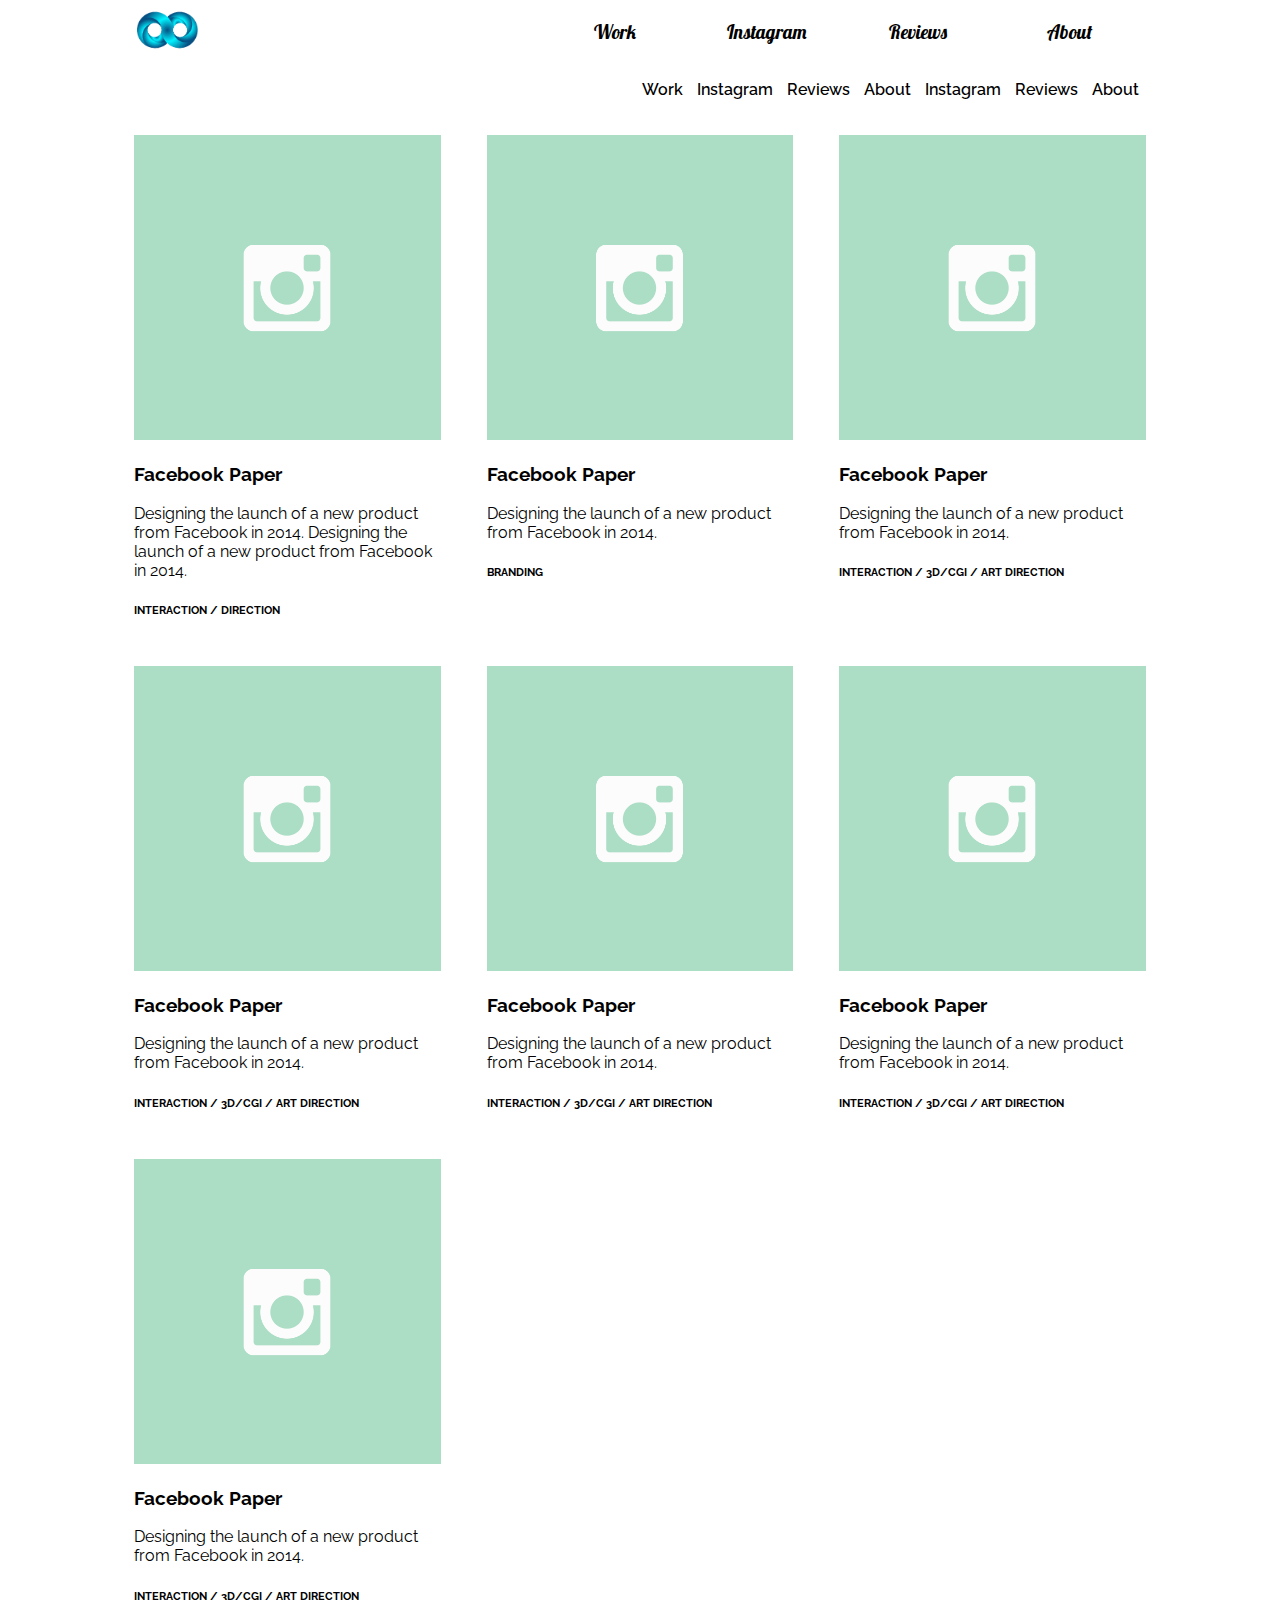
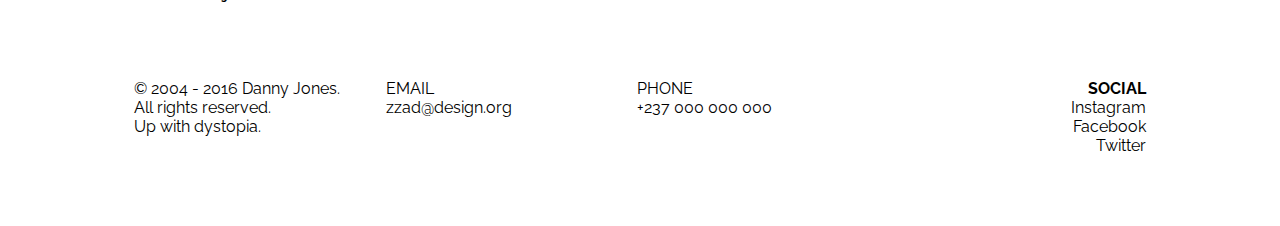
<file: work.html>
<!doctype html>

<html lang="en">

<head>
  <meta charset="utf-8">

  <title>Twittter clone design</title>
  <meta name="viewport" content="width=device-width, initial-scale=1.0">
  <meta name="description" content="The HTML5 Herald">
  <meta name="shloch-bella" content="Twitter">

  <link rel="stylesheet" href="https://use.fontawesome.com/releases/v5.7.2/css/all.css"
    integrity="sha384-fnmOCqbTlWIlj8LyTjo7mOUStjsKC4pOpQbqyi7RrhN7udi9RwhKkMHpvLbHG9Sr" crossorigin="anonymous" />
  <link rel="stylesheet" href="assets/styles/main.css">
</head>

<body>
  <div class='container'>
    <nav>
      <div id="logo">
        <a href="index.html"><img src="assets/images/infinity-graphics-logo3.png" alt="" /></a>
      </div>
      <div id="nav-links">
        <div class="link"> <a href="work.html">Work</a> </div>
        <div class="link"> <a href="#">Instagram </a></div>
        <div class="link"><a href="#"> Reviews</a> </div>
        <div class="link"> <a href="about.html">About </a> </div>

      </div>
      <div class="hamburger"> <a href="#" onclick="displayHamburger()"><i class="fas fa-bars fa-2x"></i> </a> </div>
    </nav>
    <!--hamburger menu-->
    <div class="hamburger-menu">
      <div class="link"> <a href="work.html">Work</a> </div>
      <div class="link"> <a href="#">Instagram </a></div>
      <div class="link"><a href="#"> Reviews</a> </div>
      <div class="link"> <a href="about.html">About </a> </div>
    </div>

    <div class="work-block">
      <div class="sub-link">
        <div class="link"> <a href="#">Work </a> </div>
        <div class="link"> <a href="#">Instagram </a></div>
        <div class="link"><a href="#"> Reviews </a> </div>
        <div class="link"> <a href="#">About </a> </div>
        <div class="link"> <a href="#">Instagram </a></div>
        <div class="link"><a href="#"> Reviews </a> </div>
        <div class="link"> <a href="#">About </a> </div>
      </div>

      <div id="gallery">
        <div class="sample">
          <div class="sampleImg">
            <img src="assets/images/gallery/instagram.png" alt="#" />
          </div>
          <h3> Facebook Paper</h3>
          <div class="sampleDescribtion">
            Designing the launch of a new product from Facebook in 2014.
            Designing the launch of a new product from Facebook in 2014.

          </div>
          <h6> INTERACTION / DIRECTION </h6>
        </div>

        <div class="sample">
          <div class="sampleImg">
            <img src="assets/images/gallery/instagram.png" alt="#" />
          </div>
          <h3> Facebook Paper</h3>
          <div class="sampleDescribtion">
            Designing the launch of a new product from Facebook in 2014.
          </div>
          <h6> BRANDING </h6>
        </div>
        <div class="sample">
          <div class="sampleImg">
            <img src="assets/images/gallery/instagram.png" alt="#" />
          </div>
          <h3> Facebook Paper</h3>
          <div class="sampleDescribtion">
            Designing the launch of a new product from Facebook in 2014.
          </div>
          <h6> INTERACTION / 3D/CGI / ART DIRECTION </h6>
        </div>
        <div class="sample">
          <div class="sampleImg">
            <img src="assets/images/gallery/instagram.png" alt="#" />
          </div>
          <h3> Facebook Paper</h3>
          <div class="sampleDescribtion">
            Designing the launch of a new product from Facebook in 2014.
          </div>
          <h6> INTERACTION / 3D/CGI / ART DIRECTION </h6>
        </div>
        <div class="sample">
          <div class="sampleImg">
            <img src="assets/images/gallery/instagram.png" alt="#" />
          </div>
          <h3> Facebook Paper</h3>
          <div class="sampleDescribtion">
            Designing the launch of a new product from Facebook in 2014.
          </div>
          <h6> INTERACTION / 3D/CGI / ART DIRECTION </h6>
        </div>
        <div class="sample">
          <div class="sampleImg">
            <img src="assets/images/gallery/instagram.png" alt="#" />
          </div>
          <h3> Facebook Paper</h3>
          <div class="sampleDescribtion">
            Designing the launch of a new product from Facebook in 2014.
          </div>
          <h6> INTERACTION / 3D/CGI / ART DIRECTION </h6>
        </div>
        <div class="sample">
          <div class="sampleImg">
            <img src="assets/images/gallery/instagram.png" alt="#" />
          </div>
          <h3> Facebook Paper</h3>
          <div class="sampleDescribtion">
            Designing the launch of a new product from Facebook in 2014.
          </div>
          <h6> INTERACTION / 3D/CGI / ART DIRECTION </h6>
        </div>
      </div>
    </div>
    <footer>
      <div class="foot-child">
        © 2004 - 2016 Danny Jones. <br />
        All rights reserved. <br />

        Up with dystopia.
      </div>
      <div class="foot-child">
        EMAIL <br />

        zzad@design.org
      </div>
      <div class="foot-child">
        PHONE <br />

        +237 000 000 000
      </div>
      <div class="foot-child social-blk">
        <strong>SOCIAL</strong> <br />

        Instagram <i class="fab fa-instagram"></i> <br />
        Facebook <i class="fab fa-facebook"></i> <br />
        Twitter <i class="fab fa-twitter"></i> <br />

      </div>
    </footer>



  </div>
  <script src="assets/js/hamburger.js"></script>
</body>

</html>
</file>
<file: assets/styles/main.css>
@import url("https://fonts.googleapis.com/css?family=Lobster&display=swap");
@import url("https://fonts.googleapis.com/css?family=Open+Sans+Condensed:300|Raleway&display=swap");
@import url("https://fonts.googleapis.com/css?family=Raleway&display=swap");
body {
  font-family: 'Raleway', sans-serif; }

.hamburger, div[class="hamburger-menu"] {
  display: none;
  color: black; }

div[class="hamburger-menu"] {
  text-align: right; }
  div[class="hamburger-menu"] a {
    text-decoration: none;
    transition: all 2s linear;
    color: black;
    font-family: 'Lobster', cursive;
    line-height: 1.5em;
    font-size: 1.3em; }

div[class='container'] {
  min-height: 700px;
  width: 80%;
  margin: auto; }
  div[class='container'] nav {
    margin-top: 1%;
    min-height: 20px;
    display: flex;
    flex-direction: row; }
    div[class='container'] nav div[id="logo"] {
      width: 40%; }
      div[class='container'] nav div[id="logo"] img {
        height: 40px; }
    div[class='container'] nav div[id="nav-links"] {
      width: 60%;
      display: flex;
      flex-direction: row;
      justify-content: space-between; }
      div[class='container'] nav div[id="nav-links"] .link {
        width: 25%;
        padding-top: 10px;
        text-align: center;
        font-family: 'Lobster', cursive;
        font-size: 1.2em; }
        div[class='container'] nav div[id="nav-links"] .link a {
          text-decoration: none;
          color: black; }
        div[class='container'] nav div[id="nav-links"] .link a:hover {
          color: gray; }
    @media screen and (max-width: 670px) {
      div[class='container'] nav .link {
        display: none; }
      div[class='container'] nav .hamburger {
        display: block; } }
  div[class='container'] div[class="presentation"] {
    width: 46%;
    min-height: 300px;
    margin-top: 10%;
    font-family: 'Open Sans Condensed', sans-serif;
    text-justify: inter-word; }
    div[class='container'] div[class="presentation"] .presentation-1 {
      font-size: 3.0em; }
    div[class='container'] div[class="presentation"] .presentation-2 {
      margin-top: 12%;
      font-size: 2.4em; }
    @media screen and (max-width: 670px) {
      div[class='container'] div[class="presentation"] {
        width: 93%;
        margin-top: 40%; }
        div[class='container'] div[class="presentation"] .presentation-1 {
          font-size: 2.4em; }
        div[class='container'] div[class="presentation"] .presentation-2 {
          margin-top: 10%;
          font-size: 1.9em; } }

div[class="work-block"] .sub-link {
  text-align: right;
  display: flex;
  flex-direction: row;
  justify-content: flex-end;
  margin-top: 2.4%;
  margin-bottom: 1%; }
  div[class="work-block"] .sub-link .link {
    padding: 2px 7px; }
    div[class="work-block"] .sub-link .link a {
      text-decoration: none;
      color: black;
      font-weight: 550; }
    div[class="work-block"] .sub-link .link a:hover {
      text-decoration: underline; }
div[class="work-block"] div[id="gallery"] {
  display: flex;
  flex-direction: row;
  flex-wrap: wrap;
  margin: auto;
  justify-content: space-between; }
  div[class="work-block"] div[id="gallery"] .sample {
    width: 30.3%;
    min-height: 280px;
    padding-top: 2.3%; }
    div[class="work-block"] div[id="gallery"] .sample .sampleImg img {
      width: 100%;
      height: 70%; }

footer {
  margin-top: 5%;
  display: flex;
  flex-direction: row;
  justify-content: space-between;
  text-justify: initial;
  margin-bottom: 7%; }
  footer .foot-child {
    width: 23%; }
  footer .social-blk {
    text-align: right;
    padding-left: 25px; }

div[class="About-block"] {
  display: flex;
  flex-direction: column;
  margin-top: 46%; }
  div[class="About-block"] div[class*="about"] {
    width: 57%;
    margin: auto;
    text-align: center; }
    div[class="About-block"] div[class*="about"] div[class="email-brick"] {
      border: 1px solid black;
      width: 30%;
      padding: 14px 2px;
      border-radius: 5px;
      margin: auto; }
    div[class="About-block"] div[class*="about"] div[class="email-brick"]:hover {
      background-color: black;
      color: white; }
    div[class="About-block"] div[class*="about"] hr {
      border: 1px solid black; }

/*# sourceMappingURL=main.css.map */
</file>
